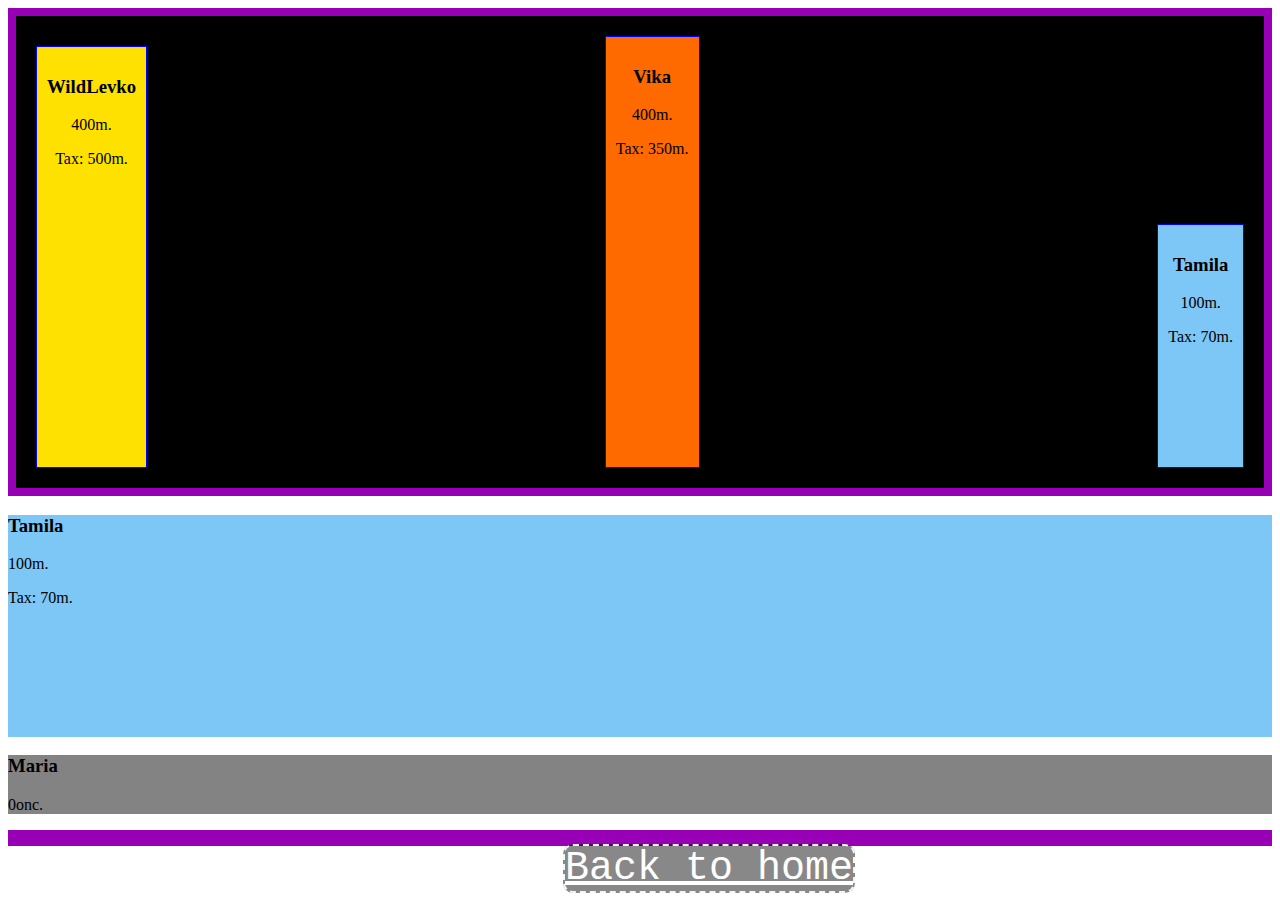
<file: activpage1.html>
<!DOCTYPE html>
<html>
    <head>
        <title>Assets</title>
        <link rel="stylesheet" href="styleforactivpage1.css">
        <link rel="shortcut icon" href="favicon-32x32.png" />
    </head>
    <body>
        <div class="conteiner">
            <div class="WildLevko">
                <h3>WildLevko</h3> 
                <p> 400m.
                <p> Tax: 500m.
            </div>
            <div class="Vika">
                <h3>Vika</h3>
                <p> 400m.
                <p> Tax: 350m.
            </div>
            <div class="Tamila">
                <h3>Tamila</h3>
                <p> 100m.
                <p> Tax: 70m.
            </div>
            </div>
            <div class="Tamila">
                <h3>Tamila</h3>
                <p> 100m.
                <p> Tax: 70m.
            </div>
            <div class="Maria">
                <h3>Maria</h3>
                <p> 0onc.
            </div>
        </div>
        <div class="conteiner2">
        </div>
        <a href="index.html" class="h1-4">Back to home</a>
    </body>
</html>
</file>
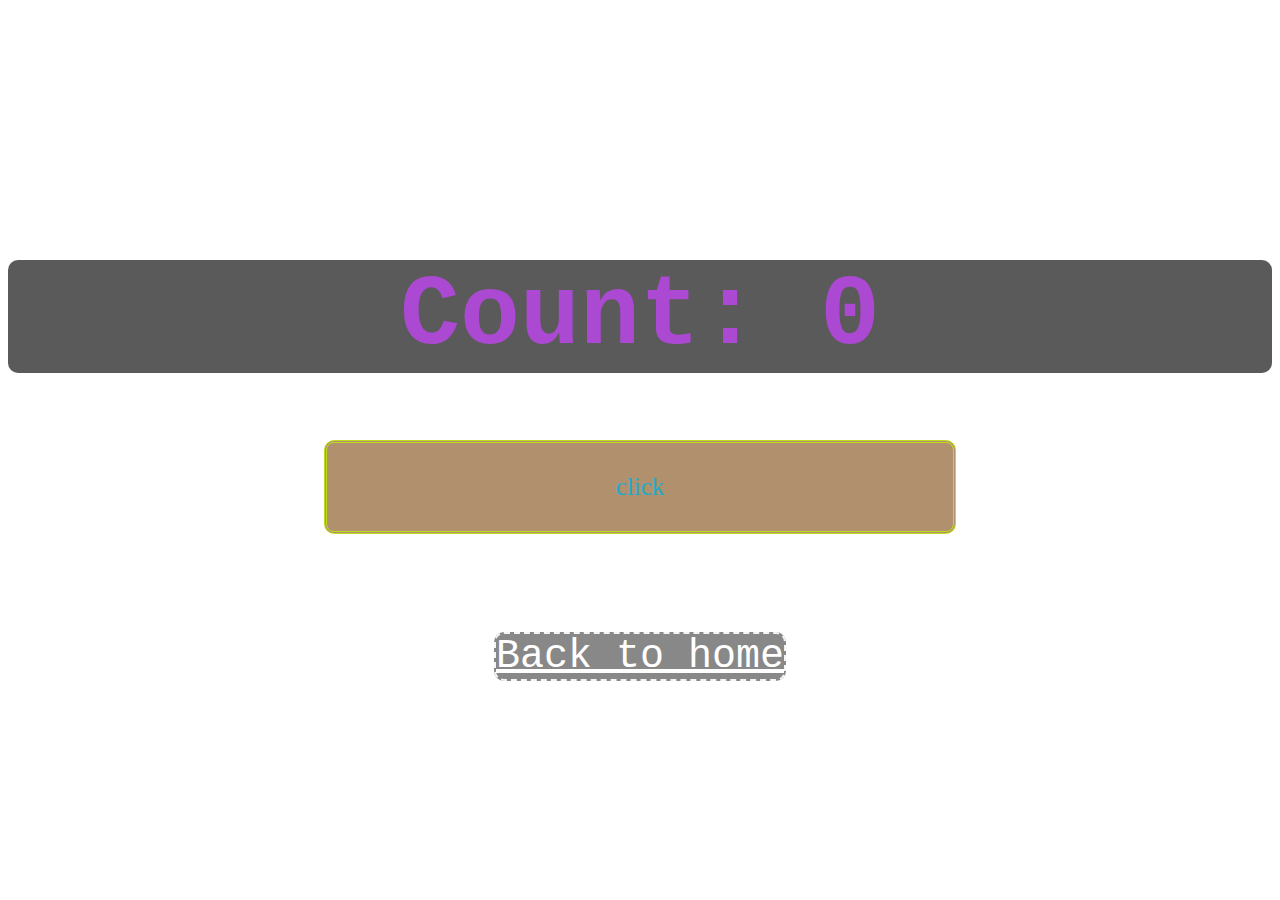
<file: cliker.html>
<!DOCTYPE html>
<html>
    <head>
        <title>Cliker</title>
        <link rel="stylesheet" href="styleforcliker.css">
        <link rel="shortcut icon" href="favicon-32x32.png" />
    </head>
    <body>
        <h1 class="h1-1">Count: <span id="counter">0</span></h1>
        <div class="clickdiv">  
            <button class="click" onclick="inc()">click</button>
        </div>
        <footer>
            <a href="index.html" class="h1-4">Back to home</a></p>
        </footer>
        <script src="jsforcliker.js"></script>
    </body>
</html>
</file>
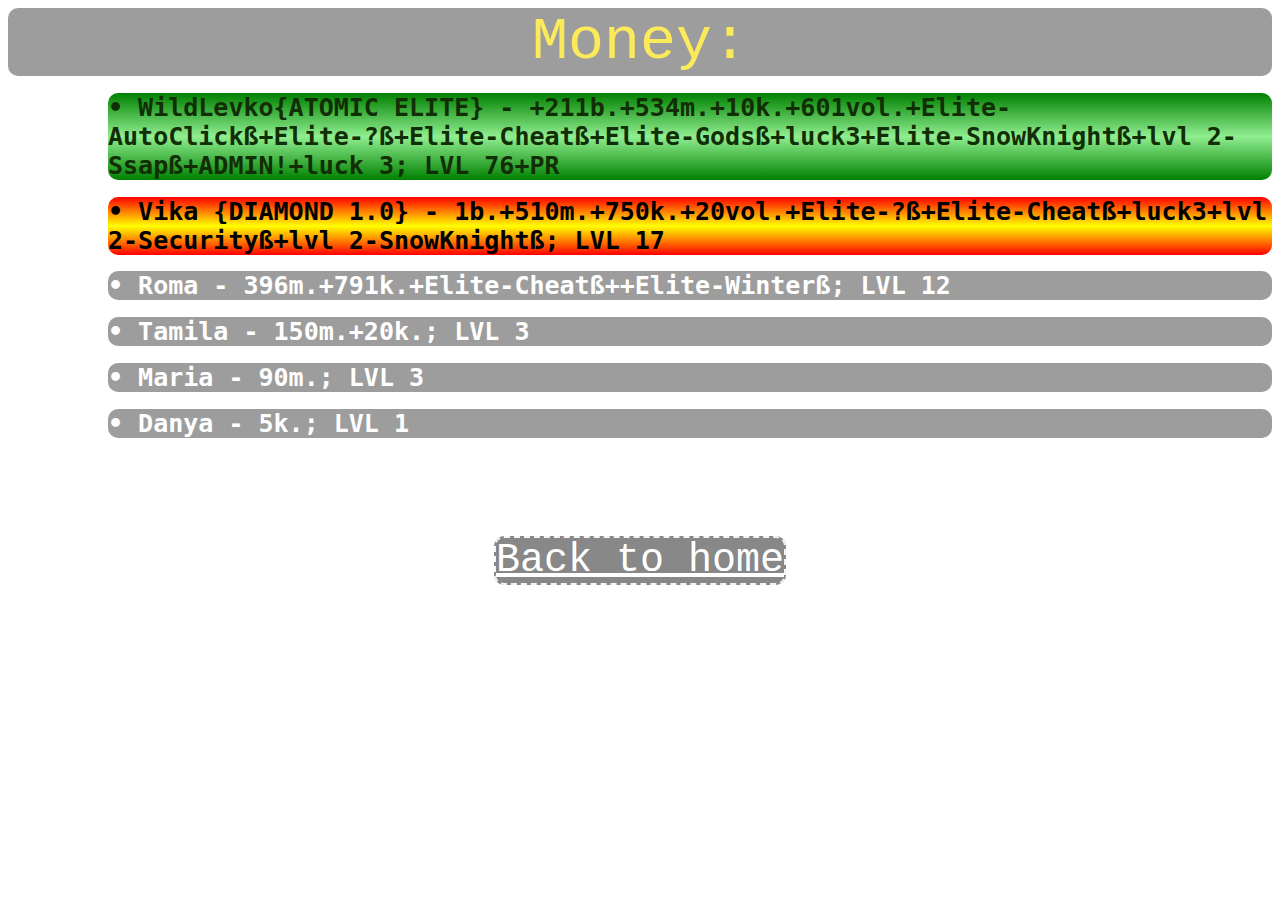
<file: cyberbankpage1.html>
<!DOCTYPE html>
<html>
    <head>
        <title>cyberbank</title>
        <link rel="stylesheet" href="styleforcyberbank1.css">
        <link rel="shortcut icon" href="favicon-32x32.png" />
    </head>
    <body>
        <div class="cyberbankleadorboard1">Money:</div>
        <h1 id="spisok2">• WildLevko{ATOMIC ELITE} - +211b.+534m.+10k.+601vol.+Elite-AutoClickß+Elite-?ß+Elite-Cheatß+Elite-Godsß+luck3+Elite-SnowKnightß+lvl 2-Ssapß+ADMIN!+luck 3; LVL 76+PR</h1>
        <h1 id="spisok3">• Vika {DIAMOND 1.0} - 1b.+510m.+750k.+20vol.+Elite-?ß+Elite-Cheatß+luck3+lvl 2-Securityß+lvl 2-SnowKnightß; LVL 17</h1>
        <h1 class="spisok4">• Roma - 396m.+791k.+Elite-Cheatß++Elite-Winterß; LVL 12</h1>
        <h1 class="spisok4">• Tamila - 150m.+20k.; LVL 3</h1>
        <h1 class="spisok4">• Maria - 90m.; LVL 3</h1>
        <h1 class="spisok4">• Danya - 5k.; LVL 1</h1>
        <footer>
        <a href="index.html" class="h1-4">Back to home</a>
        </footer>
        <script src="jsforbank.js"></script>
    </body>
</html>
</file>
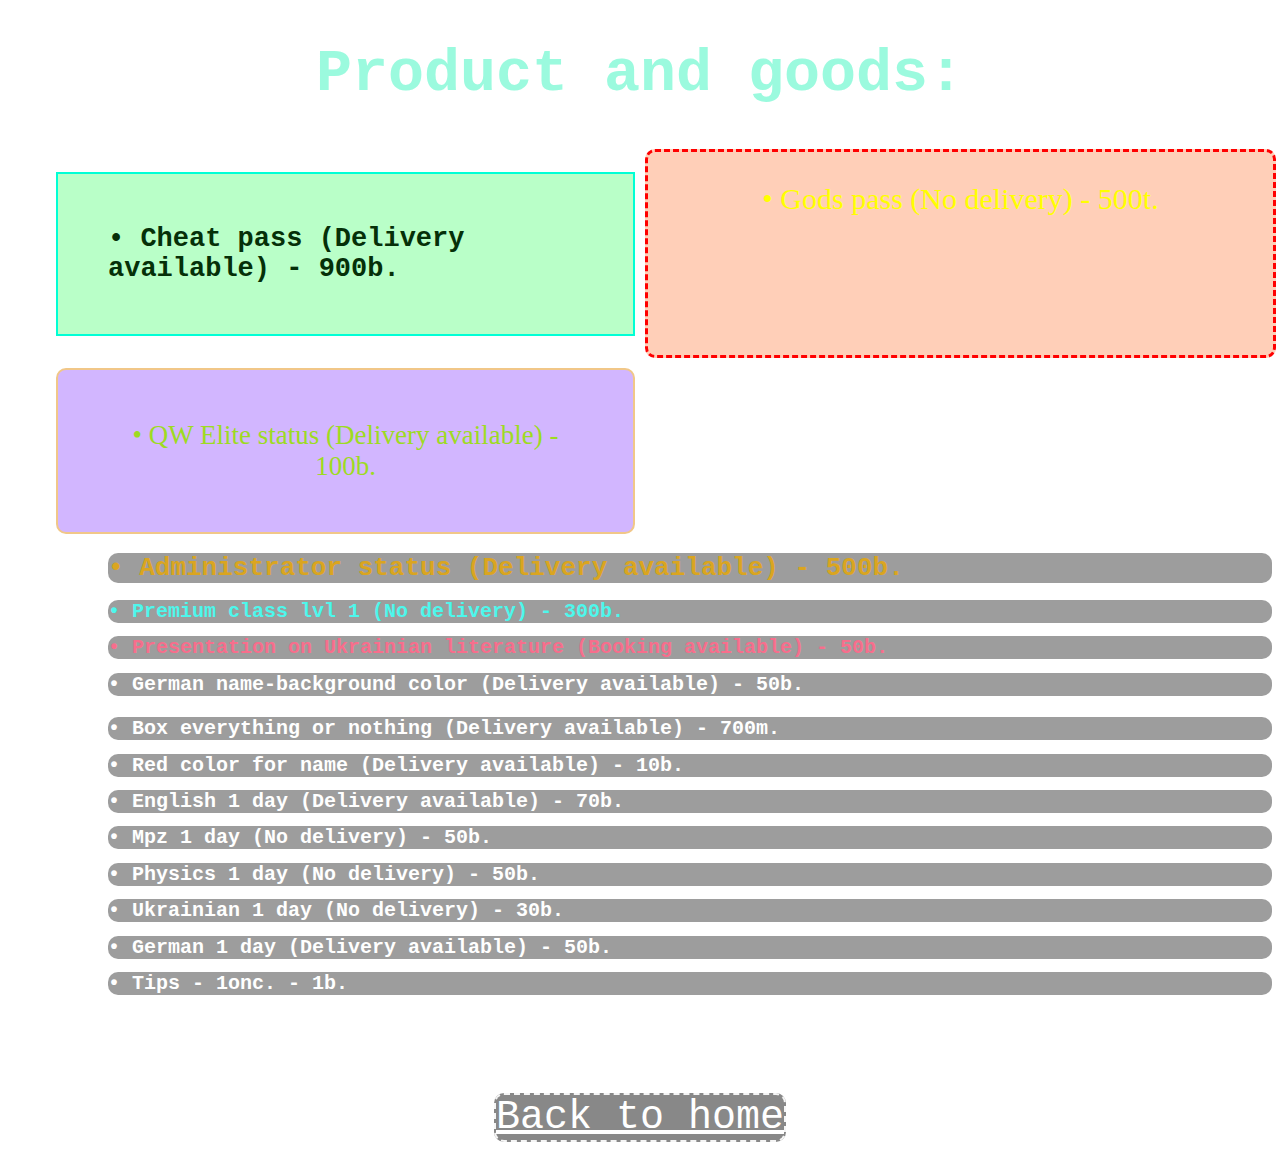
<file: cybershoppage1.html>
<!DOCTYPE html>
<html>
    <head>
        <title>Cyber shop</title>
        <link rel="stylesheet" href="styleforcybershop1.css">
        <link rel="shortcut icon" href="favicon-32x32.png" />
    </head>
    <body>
        <h1 class="h1-1">Product and goods:</h1>
        <div class="conteiner1">
        <h2 class="sp">• Cheat pass (Delivery available) - 900b.</h2>
        <div class="sp2">• Gods pass (No delivery) - 500t.</div>
        <div class="sp3">• QW Elite status (Delivery available) - 100b.</div>
        </div>
        <h1 class="spisok1">• Administrator status (Delivery available) - 500b.</h1>
        <h1 class="spisok2">• Premium class lvl 1 (No delivery) - 300b.</h1>
        <h1 class="spisok3">• Presentation on Ukrainian literature (Booking available) - 50b.</h1>
        <h1 class="spisok4">• German name-background color (Delivery available) - 50b.<h1>
        <h1 class="spisok4">• Box everything or nothing (Delivery available) - 700m.</h1>
        <h1 class="spisok4">• Red color for name (Delivery available) - 10b.</h1>
        <h1 class="spisok4">• English 1 day (Delivery available) - 70b.</h1>
        <h1 class="spisok4">• Mpz 1 day (No delivery) - 50b.</h1>
        <h1 class="spisok4">• Physics 1 day (No delivery) - 50b.</h1>
        <h1 class="spisok4">• Ukrainian 1 day (No delivery) - 30b.</h1>
        <h1 class="spisok4">• German 1 day (Delivery available) - 50b.</h1>
        <h1 class="spisok4">• Tips - 1onc. - 1b.</h1>
        <footer>
        <a href="index.html" class="h1-4">Back to home</a>
        </footer>
    </body>
</html>
</file>
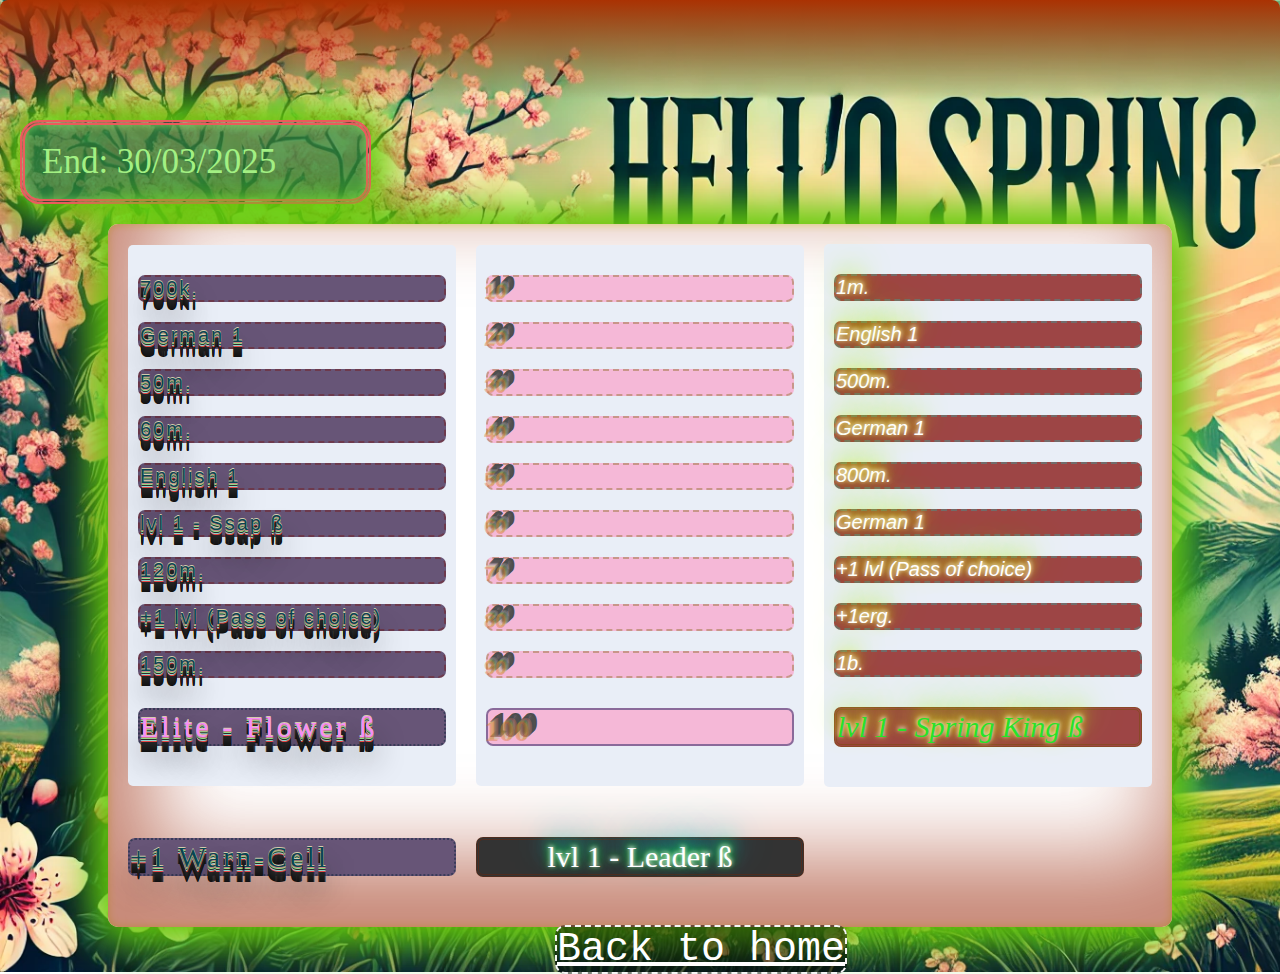
<file: eventsnowmanpage1.html>
<!DOCTYPE html>
<html>
    <head>
        <title>Event "Snowman"</title>
        <link rel="stylesheet" href="styleforeventsnowmanpage1.css">
        <link rel="shortcut icon" href="favicon-32x32.png" />
    </head>
    <body>
        <header></header>
        <div class="TUTE">End: 30/03/2025
        </div>
        <div class="grid-container">
            <!-- Левая колонка -->
            <div class="column text-column">
                <p>700k.</p>
                <p>German 1</p>
                <p>50m.</p>
                <p>60m.</p>
                <p>English 1</p>
                <p>lvl 1 - Ssap ß</p>
                <p>120m.</p>
                <p>+1 lvl (Pass of choice)</p>
                <p>150m.</p>
                <p class="p100ob">Elite - Flower ß</p>
            </div>
    
            <!-- Средняя колонка (уровни) -->
            <div class="column levels-column">
                <p>10</p>
                <p>20</p>
                <p>30</p>
                <p>40</p>
                <p>50</p>
                <p>60</p>
                <p>70</p>
                <p>80</p>
                <p>90</p>
                <p class="p100lvl">100</p>
            </div>
    
            <!-- Правая колонка (премиум награды) -->
            <div class="column premium-column">
                <p>1m.</p>
                <p>English 1</p>
                <p>500m.</p>
                <p>German 1</p>
                <p>800m.</p>
                <p>German 1</p>
                <p>+1 lvl (Pass of choice)</p>
                <p>+1erg.</p>
                <p>1b.</p>
                <p class="p100pr">lvl 1 - Spring King ß</p>
            </div>
            <p class="t200pr">+1 Warn-Cell</p>
            <p class="p200pr">lvl 1 - Leader ß</p>
        </div>
        <a href="index.html" class="h1-4">Back to home</a>
    </body>
</html>
</file>
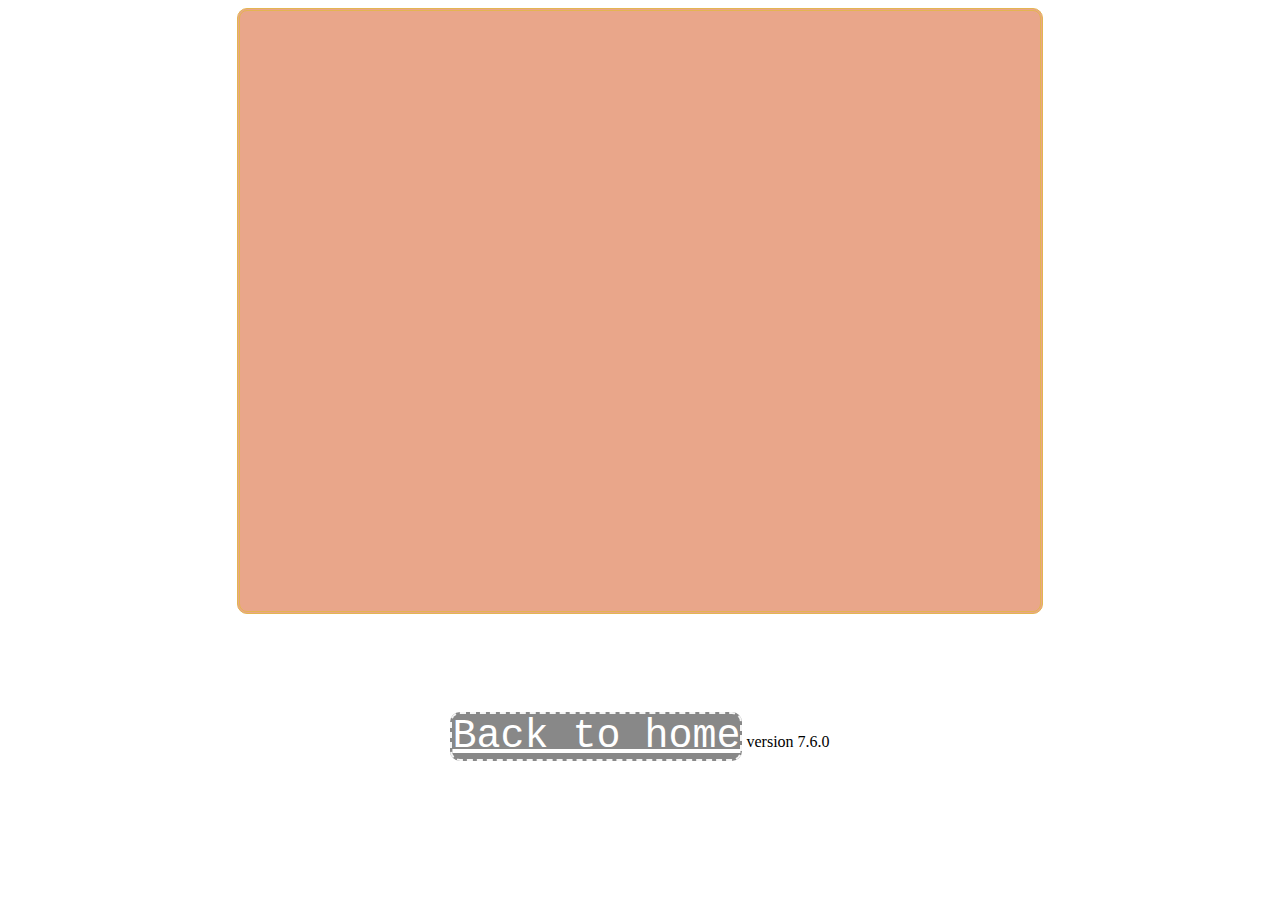
<file: games.html>
<!DOCTYPE html>
<html lang="en">
<head>
    <meta charset="UTF-8">
    <meta name="viewport" content="width=device-width, initial-scale=1.0">
    <link href="styleforgames.css" rel="stylesheet">
    <link rel="shortcut icon" href="favicon-32x32.png" />
    <title>Games</title>
</head>
<body>
<canvas id="qqq" width="800" height="600"></canvas>
<footer>
<a href="index.html" class="h1-4">Back to home</a>
version 7.6.0
</footer>
<script src="jsforgames.js"></script>
</body>
</html>
</file>
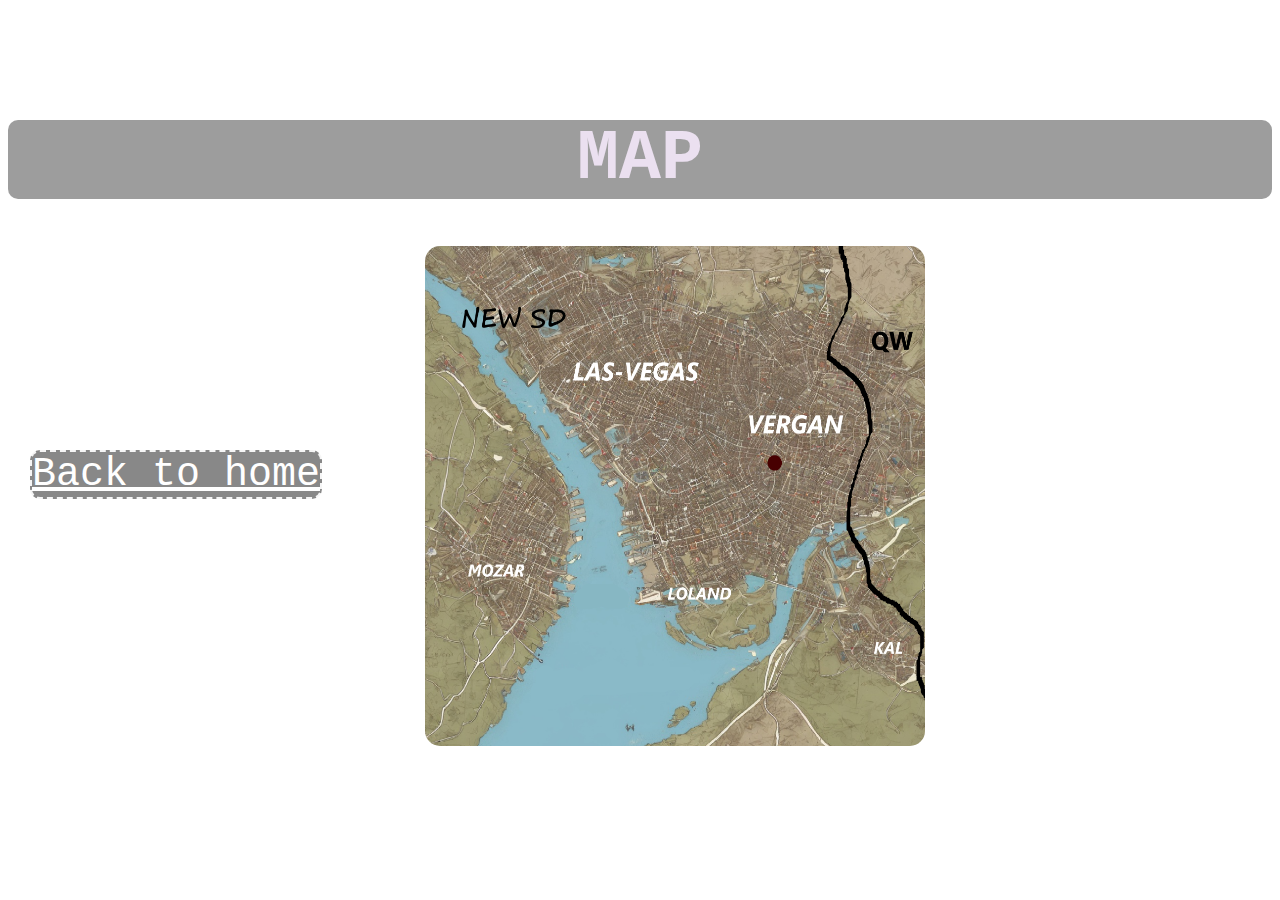
<file: mappage1.html>
<!DOCTYPE html>
<html>
    <head>
        <title>MAP</title>
        <link rel="stylesheet" href="styleformappage1.css">
        <link rel="shortcut icon" href="favicon-32x32.png" />
    </head>
    <body>
        <h1 class="h1-1">MAP</h1>
        <img id="map" src="Карта New SD 1.png" width="500" height="500">
        <br><a href="index.html" class="h1-4">Back to home</a>
    </body>
</html>
</file>
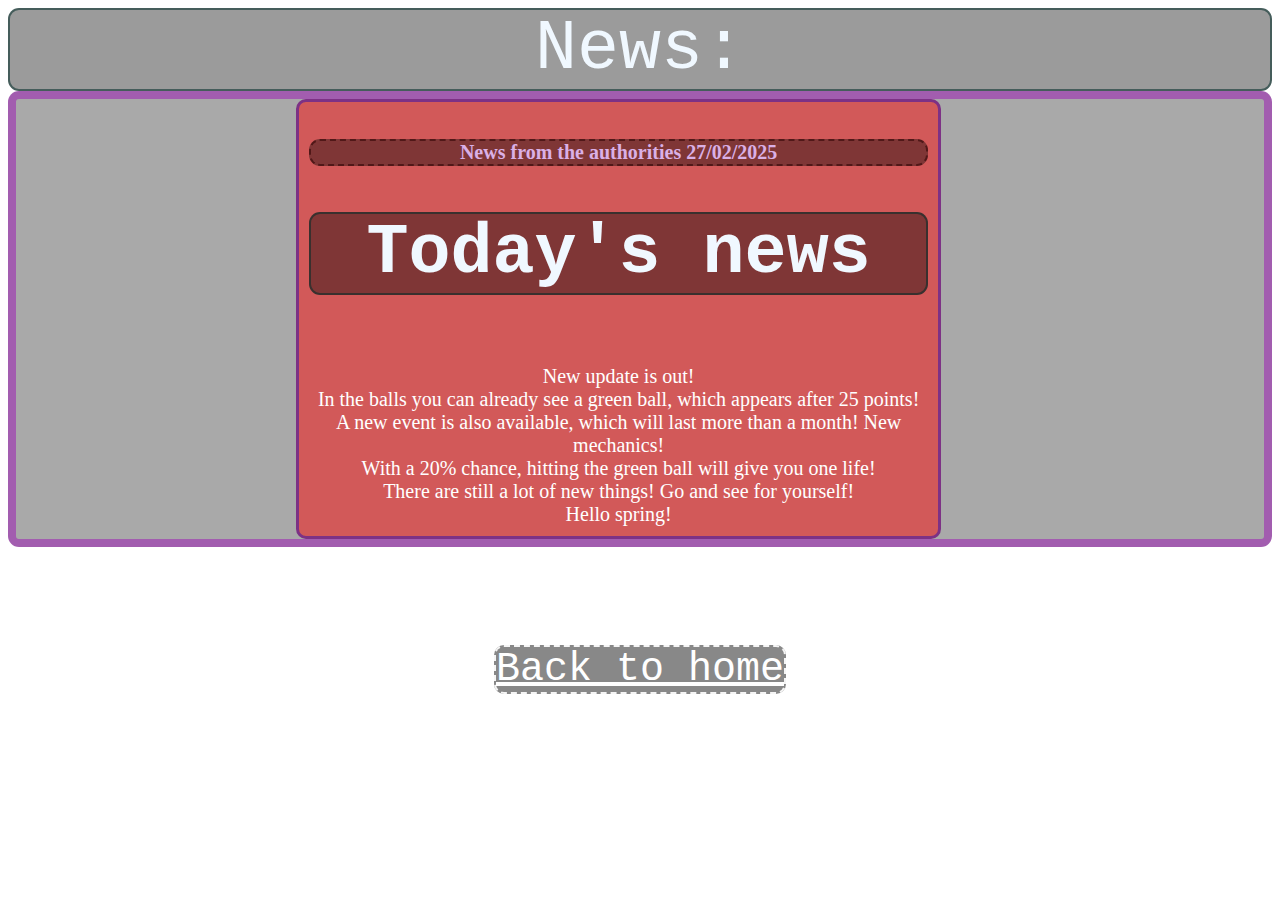
<file: newspage1.html>
<!DOCTYPE html>
<html>
    <head>
        <title>News</title>
        <link rel="stylesheet" href="stylefornewspage1.css">
        <link rel="shortcut icon" href="favicon-32x32.png" />
    </head>
    </head>
    <body>
        <div class="h1-1">News:</div>
        <div class="conteiner">
            <div class="today">
                <h4 class="h4-1">News from the authorities 27/02/2025</h4>
                <h1 class="h1-1">Today's news</h1>
                <br> New update is out! 
                <br> In the balls you can already see a green ball, which appears after 25 points! 
                <br> A new event is also available, which will last more than a month! New mechanics! 
                <br> With a 20% chance, hitting the green ball will give you one life!  
                <br> There are still a lot of new things! Go and see for yourself!
                <br> Hello spring! 
            </div>
        </div>
        <footer>
        <a href="index.html" class="h1-4">Back to home</a>
        </footer>
    </body>
</html>
</file>
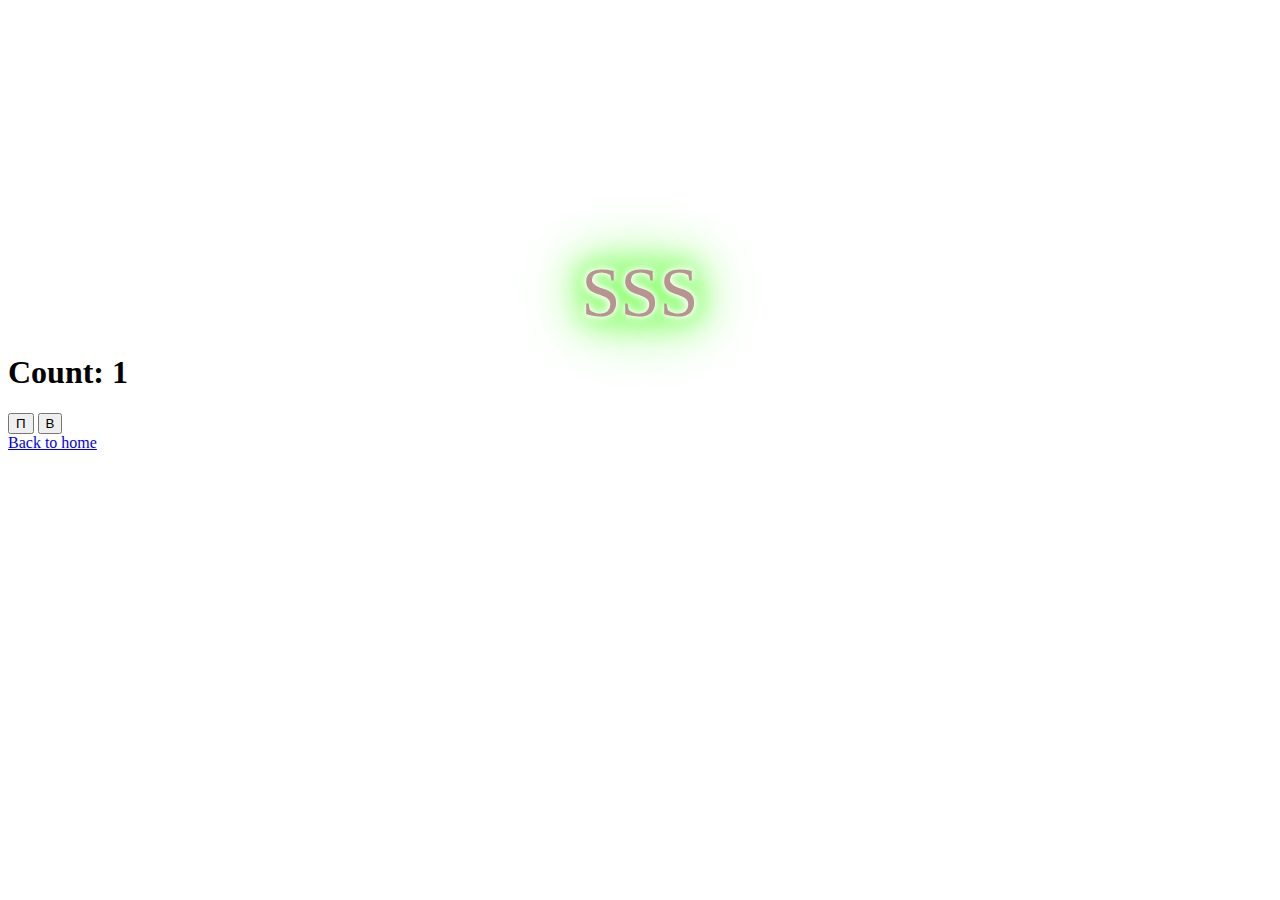
<file: test.html>
<!DOCTYPE html>
<html>
    <head>
        <title>NO SIGNAL</title>
        <link rel="stylesheet" href="test.css">
        <link rel="shortcut icon" href="favicon-32x32.png" />
    </head>
    <body>
        <div id="demotext">SSS</div>
        <h1 id="h1-1">Count: <span id="counter">1</span></h1>
        <div class="clickdiv">  
            <button class="click" onclick="inc()">П</button>
            <button class="click" onclick="inc2()">В</button>
        </div>
        <footer>
            <a href="index.html" class="h1-4">Back to home</a></p>
        </footer>
        <script src="testjs.js"></script>
    </body>
</html>
</file>
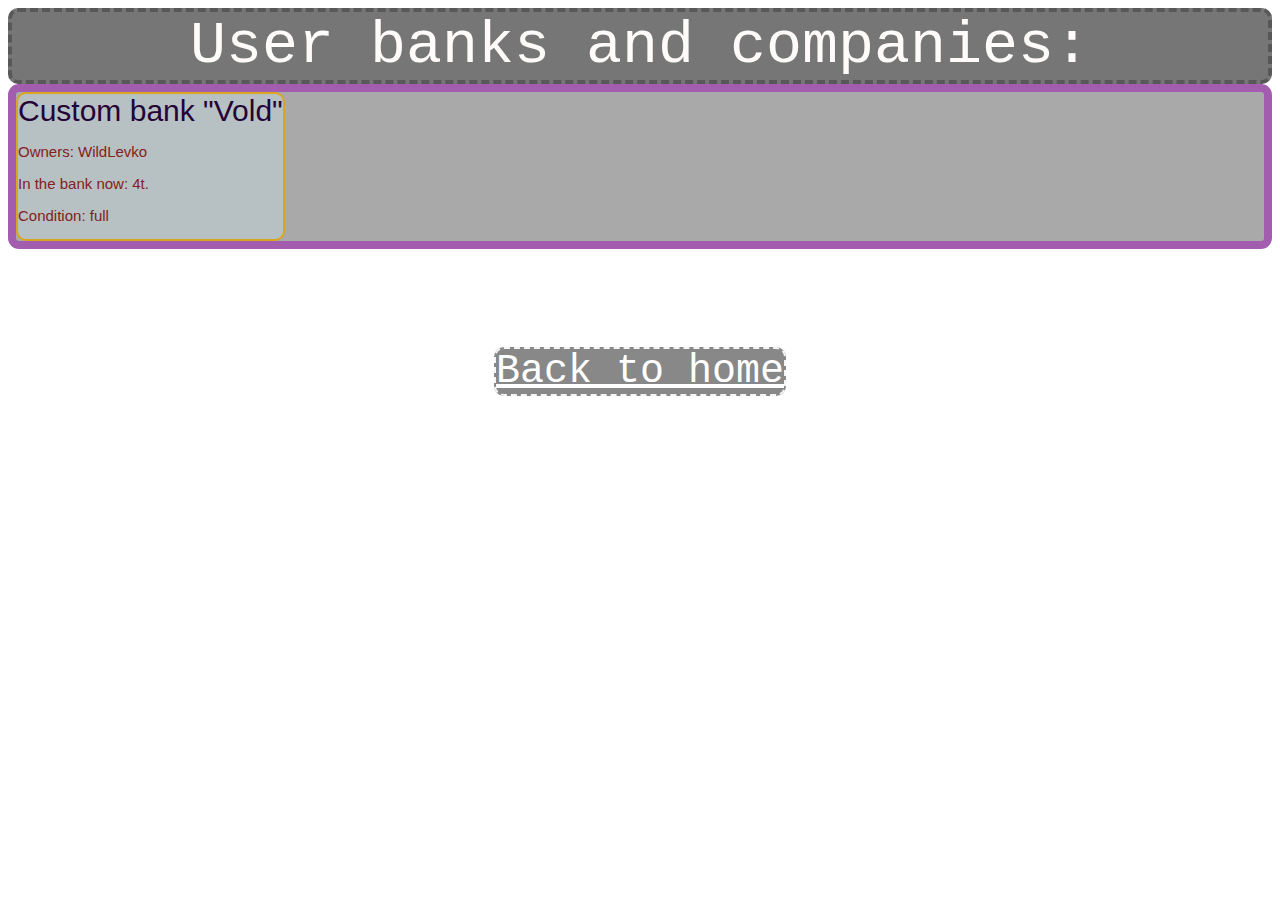
<file: zarplatapage1.html>
<!DOCTYPE html>
<html>
    <head>
        <title>User banks and companies</title>
        <link rel="stylesheet" href="styleforzarplatapage1.css">
        <link rel="shortcut icon" href="favicon-32x32.png" />
    </head>
    </head>
    <body>
        <div class="h1-1">User banks and companies:</div>
        <div class="conteiner">
            <div class="Cm1">Custom bank "Vold"
                <div class="o1"><p>Owners: WildLevko
                    <p>In the bank now: 4t.
                    <p>Condition: full</div>
            </div>
        </div>
        <footer>
        <a href="index.html" class="h1-4">Back to home</a>
        </footer>
    </body>
</html>
</file>
<file: styleforactivpage1.css>
body{
    background-image: url("https://img.freepik.com/free-vector/blurred-winter-background-hills-snow_52683-48945.jpg?t=st=1733386746~exp=1733390346~hmac=08ddee18b3ab300c6f54f1f22b6b974bc24059a029b7bd8aedb3d96a72887c02&w=1800");
    background-size: cover;
    background-repeat: no-repeat;
}
.conteiner{
    display: flex;
    background-color: rgb(0, 0, 0);
    justify-content: space-between;
    align-items: center;
    align-items: flex-start;
    align-items: flex-end;
    border: 8px solid rgb(152, 0, 182);
}
.conteiner div{
    padding: 10px;
    margin: 20px;
    border: 1px solid blue;
    text-align: center;
}
.WildLevko {background-color: rgb(255, 225, 0);
    height: 400px;
}
.Vika {background-color: rgb(255, 106, 0);
    height: 410px;
}
.RomaTimohin {background-color: rgb(0, 238, 255);
    height: 343px;
}
.Tamila {background-color: rgb(125, 199, 246);
    height: 222px;
}
.Slava {background-color: rgb(125, 199, 246);
    height: 126px;
}
.conteiner2{
    display: flex;
    background-color: rgb(0, 0, 0);
    justify-content: space-between;
    align-items: center;
    align-items: flex-start;
    align-items: flex-end;
    border: 8px solid rgb(152, 0, 182);
}
.conteiner2 div{
    padding: 10px;
    margin: 20px;
    border: 1px solid blue;
    text-align: center;
}
.DanyaYacsha {background-color: rgb(125, 199, 246);
    height: 78px;
}
.Timur {background-color: rgb(125, 199, 246);
    height: 75px;
}
.Maria {background-color: rgb(131, 131, 131);
}
.Dasha {background-color: rgb(131, 131, 131);
}
.Katrin {background-color: rgb(131, 131, 131);
}
.Misha {background-color: rgb(131, 131, 131);
}
.Maksim {background-color: rgb(131, 131, 131);
}
.h1-4{
    color:rgb(255, 255, 255);
    text-align: center;
    border-radius: 10px;
    background-color: rgba(0, 0, 0, 0.466);
    font-size: 40px;
    margin-left: 555px;
    border: 2px dashed whitesmoke;
    font-family:'Courier New', Courier, monospace;
}
</file>
<file: styleforcliker.css>
body{
    background-image: url("https://cdn.pixabay.com/photo/2020/02/04/17/05/flowers-4818861_1280.jpg");
    background-size: cover;
    background-repeat: no-repeat;
}
.h1-4{
    color:rgb(255, 255, 255);
    text-align: center;
    border-radius: 10px;
    background-color: rgba(0, 0, 0, 0.466);
    font-size: 40px;
    border: 2px dashed whitesmoke;
    font-family:'Courier New', Courier, monospace;
}
.h1-1{
    color:rgb(171, 73, 210);
    text-align: center;
    font-size: 100px;
    background-color: rgba(0, 0, 0, 0.647);
    border-radius: 10px;
    margin-top: 260px;
    font-family:'Courier New', Courier, monospace;
}
.click{
    background-color: rgba(143, 95, 46, 0.695);
    border-radius: 10px;
    text-align: center;
    border: 3px double rgba(200, 255, 0, 0.678);
    width: 50%;
    font-size: 25px;
    font-family: cursive;
    color: rgb(34, 171, 201);
    padding: 30px;
}
.clickdiv{
    justify-content: center;
    align-items: center;
    text-align: center;
    padding: 0;
}
.click:hover{
    font-size: 40px;
    color:olivedrab ;
}
.click:active{
    font-size: 35px;
    color:rgb(99, 30, 21) ;
}
footer{
    margin-top: 100px;
    justify-content: center;
    align-items: center;
    text-align: center;
}
</file>
<file: styleforcyberbank1.css>
body{
    background-image: url("https://cdn.pixabay.com/photo/2022/05/08/10/12/spring-7181766_1280.jpg");
    background-size: cover;
    background-repeat: no-repeat;
}
.cyberbankleadorboard1{
    text-align: center;
    color:rgb(251, 234, 89);
    font-family: 'Courier New', Courier, monospace;
    font-size: 60px;
    background-color: rgba(0, 0, 0, 0.384);
    border-radius: 10px;
}
.spisok1{
    text-align: left;
    color:rgb(255, 85, 0);
    font-family: monospace;
    font-size: 25px;
    margin-left: 100px;
    background-color: rgba(0, 0, 0, 0.384);
    border-radius: 10px;
}
#spisok2{
    text-align: left;
    color:rgb(18, 46, 4);
    font-family: monospace;
    font-size: 25px;
    margin-left: 100px;
    background-color: rgba(0, 0, 0, 0.384);
    border-radius: 10px;
}
#spisok3{
    text-align: left;
    color:rgb(0, 0, 0);
    font-family: monospace;
    font-size: 25px;
    margin-left: 100px;
    background-color: rgba(0, 0, 0, 0.384);
    border-radius: 10px;
}
.spisok4{
    text-align: left;
    color:rgb(255, 255, 255);
    font-family: monospace;
    font-size: 25px;
    margin-left: 100px;
    background-color: rgba(0, 0, 0, 0.384);
    border-radius: 10px;
}
footer .h1-4{
    color:rgb(255, 255, 255);
    text-align: center;
    border-radius: 10px;
    background-color: rgba(0, 0, 0, 0.466);
    font-size: 40px;
    border: 2px dashed whitesmoke;
    font-family:'Courier New', Courier, monospace;
}
footer{
    margin-top: 100px;
    justify-content: center;
    align-items: center;
    text-align: center;
}
</file>
<file: styleforcybershop1.css>
body{
    background-image: url("https://cdn.pixabay.com/photo/2016/04/22/22/11/dandelion-1346727_1280.jpg");
    background-size: cover;
    background-repeat: no-repeat;
}
.spisok1{
    text-align: left;
    color:goldenrod;
    font-family: monospace;
    font-size: 20;
    margin-left: 100px;
    background-color: rgba(0, 0, 0, 0.384);
    border-radius: 10px;
}
.spisok2{
    text-align: left;
    color:rgb(77, 247, 236);
    font-family: monospace;
    font-size: 20px;
    margin-left: 100px;
    background-color: rgba(0, 0, 0, 0.384);
    border-radius: 10px;
}
.spisok3{
    text-align: left;
    color:rgb(247, 110, 140);
    font-family: monospace;
    font-size: 20px;
    margin-left: 100px;
    background-color: rgba(0, 0, 0, 0.384);
    border-radius: 10px;
}
.spisok4{
    text-align: left;
    color:rgb(255, 255, 255);
    font-family: monospace;
    font-size: 20px;
    margin-left: 100px;
    background-color: rgba(0, 0, 0, 0.384);
    border-radius: 10px;
}
.h1-1{
    text-align: center;
    color:rgb(155, 250, 222);
    font-family: 'Courier New', Courier, monospace;
    font-size: 60px;
}
.spisok4l1{
    text-align: left;
    color:rgb(255, 255, 255);
    font-family: monospace;
    font-size: 25px;
    margin-left: 100px;
}
.conteiner1{
    display: grid;
    grid-template-columns: 50% 50%;
    grid-gap: 10px;
    padding: 1px;
    border-radius: 10px;
    justify-content: center;
}
.conteiner1 div{
    padding: 1px;
    border-radius: 10px;
    text-align: center;
    font-size: 15px;
    color: white;
}
.conteiner1 .sp2{
    padding: 30px;
    text-align: center;
    color:rgb(255, 255, 0);
    font-family: cursive;
    font-size: 30px;
    border: 3px dashed red;
    background-color: rgba(255, 81, 0, 0.277);
    
}
.conteiner1 .sp{
    padding: 50px;
    text-align: left;
    color:rgb(5, 48, 8);;
    font-family: monospace;
    font-size: 27px;
    border: 2px solid rgb(0, 255, 213);
    background-color: rgba(5, 255, 59, 0.277);
    margin-left: 52px;
}
footer .h1-4{
    color:rgb(255, 255, 255);
    text-align: center;
    border-radius: 10px;
    background-color: rgba(0, 0, 0, 0.466);
    font-size: 40px;
    border: 2px dashed whitesmoke;
    font-family:'Courier New', Courier, monospace;
}
footer{
    margin-top: 100px;
    justify-content: center;
    align-items: center;
    text-align: center;
}
.conteiner1 .sp3{
    padding: 50px;
    text-align: center;
    color:rgb(157, 219, 34);;
    font-family: impact;
    font-size: 27px;
    border: 2px solid rgb(241, 199, 136);
    background-color: rgba(101, 5, 255, 0.291);
    margin-left: 52px;
}
.foto1{
    position: absolute;
    top: 270px;
    right: 1170px;
}
</file>
<file: styleforeventsnowmanpage1.css>
.TUTE{
    width: 24%;
    font-size: 35px;
    font-family: cursive ;
    background-color: rgba(116, 107, 70, 0.558);
    color:rgb(162, 240, 131);
    border-radius: 20px;
    margin: 20px ;
    border: 5px double rgb(234, 92, 92);
    padding: 17px;
    box-shadow: 0 0 60px 0 rgb(106, 170, 3),
	inset 17px -45px 84px 27px #0c9c378f,
	0 0 40px 10px rgb(91, 245, 20),
	inset 0 0 10px 0 #e9f284;
}
/* Общие стили */
body {
    background-image: url("HELLoSPRING_Event_Background_1.webp");
    background-repeat: no-repeat;
    background-size: cover;
    font-family: Arial, sans-serif;
    margin: 0;
    padding: 0;
    min-height: 100vh;
}

header{
    background: rgb(215,223,255);
    background: linear-gradient(0deg, rgba(215,223,255,0) 0%, rgb(170, 50, 3) 100%);  
    height: 100px;
    background-repeat: no-repeat;
    background-size: cover;
    border-radius: 8px;
}

.grid-container {
    display: grid;
    grid-template-columns: 1fr 1fr 1fr; /* Три равные колонки */
    gap: 20px;
    width: 80%;
    max-width: 1200px;
    background-color: #fff;
    padding: 20px;
    border-radius: 10px;
    box-shadow: 0 4px 10px rgba(0, 0, 0, 0.1);
    justify-content: center;
    align-items: center;
    margin: auto;
    box-shadow: 0 0 60px 0 rgb(106, 170, 3),
	inset 17px -45px 84px 27px #9c2b0c8f,
	0 0 40px 10px rgb(91, 245, 20),
	inset 0 0 10px 0 #e9f284;
}

/* Стили колонок */
.column {
    padding: 10px;
    border-radius: 5px;
    background-color: #e9eef7;
}

.text-column p {
    color: #804d4d;
    background-color: #19141449;
    border: 2px dashed rgba(118, 25, 25, 0.445);
    border-radius: 7px;
    font-size: 20px;
    color: #5b9c0c;
background: #7a7141;
letter-spacing: .1em;
text-shadow: 0 -1px 0 #d4ccac, 0 1px 0 #c58484, 0 2px 0 #91d986, 0 3px 0 #2a2a2a, 0 4px 0 #8ed3cd, 0 5px 0 #e64747, 0 6px 0 #242424, 0 7px 0 #222, 0 8px 0 #202020, 0 9px 0 #1e1e1e, 0 10px 0 #1c1c1c, 0 11px 0 #1a1a1a, 0 12px 0 #181818, 0 13px 0 #161616, 0 14px 0 #141414, 0 15px 0 #121212, 0 22px 30px rgba(0,0,0,0.9);
color: #074651;
background: #675577;
}

.levels-column p {
    color: #b3b300;
    font-weight: bold;
    background-color: #d03f3f49;
    border: 2px dashed rgba(144, 109, 39, 0.445);
    border-radius: 7px;
    font-size: 20px;
    color: transparent;
background: #f5b8d7;
text-shadow: -4px 4px rgba(214, 115, 48, 0.4), -3px 3px rgba(214, 199, 32, 0.2), -2px 2px rgba(126, 209, 71, 0.2), -1px 1px rgba(179,179,179,.2), 0px 0px rgba(128,128,128,.5), 1px -1px rgba(77,77,77,.6), 2px -2px rgba(77,77,77,.7), 3px -3px rgba(82,82,82,.8), 4px -4px rgba(77,77,77,.9), 5px -5px rgba(77,77,77,1);
}

.premium-column p {
    color: #a89232;
    font-style: italic;
    background-color: #00000049;
    border: 2px dashed rgba(62, 157, 154, 0.445);
    border-radius: 7px;
    font-size: 20px;
    color: #FFFFFF;
background: #9d4545;
text-shadow: 0 -1px 4px #FFF, 0 -2px 10px #ff0, 0 -10px 20px #bbff00, 0 -18px 40px rgb(128, 255, 0);
color: #FFFFFF;
}
.text-column .p100ob{
    color: rgb(247, 140, 247);
    font-family: impact;
    font-size: 30px;
    border: 2px dotted rgba(0, 30, 54, 0.445);
    border-radius: 7px;
}
.levels-column .p100lvl{
    color: rgba(150, 70, 56, 0.414);
    font-family: impact;
    font-size: 30px;
    border: 2px solid rgba(5, 10, 77, 0.445);
    border-radius: 7px;
}
.premium-column .p100pr{
    color: rgb(40, 226, 40);
    font-family: impact;
    font-size: 30px;
    border: 3px double rgba(116, 79, 5, 0.445);
    border-radius: 7px;
}
.h1-4{
    color:rgb(255, 255, 255);
    text-align: center;
    border-radius: 10px;
    background-color: rgba(0, 0, 0, 0.466);
    font-size: 40px;
    margin-left: 555px;
    border: 2px dashed whitesmoke;
    font-family:'Courier New', Courier, monospace;
}
.p200pr{
    color: rgb(40, 226, 201);
    font-family: impact;
    font-size: 30px;
    border: 3px double rgba(116, 36, 5, 0.445);
    border-radius: 7px;
text-shadow: 0 -1px 4px #FFF, 0 -2px 10px rgb(0, 255, 13), 0 -10px 20px #00ffd5, 0 -18px 40px rgb(0, 187, 255);
color: #FFFFFF;
background: #333333;
    text-align: center;
}
.t200pr{
    color: rgb(247, 140, 247);
    font-family: impact;
    font-size: 30px;
    border: 2px dotted rgba(0, 30, 54, 0.445);
    border-radius: 7px;
    letter-spacing: .1em;
text-shadow: 0 -1px 0 #d4ccac, 0 1px 0 #c58484, 0 2px 0 #91d986, 0 3px 0 #2a2a2a, 0 4px 0 #8ed3cd, 0 5px 0 #e64747, 0 6px 0 #242424, 0 7px 0 #222, 0 8px 0 #202020, 0 9px 0 #1e1e1e, 0 10px 0 #1c1c1c, 0 11px 0 #1a1a1a, 0 12px 0 #181818, 0 13px 0 #161616, 0 14px 0 #141414, 0 15px 0 #121212, 0 22px 30px rgba(0,0,0,0.9);
color: #074651;
background: #675577;
}
</file>
<file: styleforgames.css>
body {
    background-image: url("https://cdn.pixabay.com/photo/2021/07/16/15/29/hellebore-6471156_1280.jpg");
    background-repeat: no-repeat;
    background-size: cover;
}


canvas {
    display: block;
    margin: 0 auto;
    background-color: rgba(217, 101, 52, 0.575);
    border-radius: 10px;
    border: 3px double rgb(228, 181, 81);
    margin-bottom: 50px;
}
footer .h1-4{
    color:rgb(255, 255, 255);
    text-align: center;
    border-radius: 10px;
    background-color: rgba(0, 0, 0, 0.466);
    font-size: 40px;
    border: 2px dashed whitesmoke;
    font-family:'Courier New', Courier, monospace;
}
footer{
    margin-top: 100px;
    justify-content: center;
    align-items: center;
    text-align: center;
}
</file>
<file: styleformappage1.css>
body{
    background-image: url("https://bogatyr.club/uploads/posts/2023-01/1674804813_bogatyr-club-p-tekhno-fon-fon-krasivo-1.jpg");
    background-size: cover;
    background-repeat: no-repeat;
}
.h1-1{
    color:rgb(235, 224, 240);
    text-align: center;
    font-size: 70px;
    background-color: rgba(0, 0, 0, 0.384);
    border-radius: 10px;
    margin-top: 120px;
    font-family:'Courier New', Courier, monospace;
}
#map{
    border-radius: 15px;
    margin-left: 33%;
}
.h1-4{
    color:rgb(255, 255, 255);
    text-align: center;
    justify-content: center;
    border-radius: 10px;
    background-color: rgba(0, 0, 0, 0.466);
    font-size: 40px;
    position: absolute;
    top: 450px;
    left: 30px;
    border: 2px dashed whitesmoke;
    font-family:'Courier New', Courier, monospace;
}
</file>
<file: stylefornewspage1.css>
body{
    background-image: url("https://fotoblik.ru/wp-content/uploads/2023/09/fon-dlia-igry-prostoi-1.webp");
    background-size: cover;
    background-repeat: no-repeat;
}
footer .h1-4{
    color:rgb(255, 255, 255);
    text-align: center;
    border-radius: 10px;
    background-color: rgba(0, 0, 0, 0.466);
    font-size: 40px;
    border: 2px dashed whitesmoke;
    font-family:'Courier New', Courier, monospace;
}
footer{
    margin-top: 100px;
    justify-content: center;
    align-items: center;
    text-align: center;
}
.h1-1{
    text-align: center;
    color:rgb(155, 250, 222);
    font-family: 'Courier New', Courier, monospace;
    font-size: 70px;
    background-color: rgba(0, 0, 0, 0.469);
    border: 2px solid red;
    border-radius: 10px;
}
.conteiner{
    display: grid;
    background-color: rgba(46, 45, 45, 0.411);
    justify-content: center;
    align-items: center;
    border: 8px solid rgba(152, 0, 182, 0.452);
    grid-gap: 3;
    border-radius: 11px;
    margin-bottom: 30px;
}
.conteiner .today{
    width: 90%;
    text-align: center;
    color: rgb(255, 255, 255);
    background-color: rgba(255, 0, 0, 0.473);
    border: 3px solid rgb(125, 49, 133);
    border-radius: 10px;
    font-size: 20px;
    padding: 10px;
}
.h1-1{
    background-color: rgba(0, 0, 0, 0.394);
    color: aliceblue;
    border: 2px solid rgba(2, 44, 41, 0.565);
    border-radius: 11px;
}
.h4-1{
    background-color: rgba(0, 0, 0, 0.394);
    color: rgb(218, 176, 230);
    border: 2px dashed rgba(44, 2, 2, 0.565);
    border-radius: 11px;
}
.br-1{
    background-color: rgba(0, 0, 0, 0.394);
    color: rgb(246, 199, 251);
    border: 2px solid rgba(44, 41, 2, 0.565);
    border-radius: 11px;
}
</file>
<file: test.css>
body{
    background-image: url("https://www.google.com/imgres?imgurl=https://img.freepik.com/premium-photo/green-wallpaper-with-black-background-green-background_147933-7900.jpg?w%3D360&tbnid=RxElLHy07HXz_M&vet=1&imgrefurl=https://ru.freepik.com/premium-ai-image/green-wallpaper-with-black-background-green-background_46346822.htm&docid=yfVXtYpRlMaB1M&w=360&h=240&hl=uk-UA&source=sh/x/im/m1/4&kgs=da1541d3cb5289d7&safe=active&ssui=on");
    background-size: cover;
    background-repeat: no-repeat;
}
#demotext {
    color: hsl(0, 22%, 65%);
    text-shadow: 0 0 5px #FFF, 0 0 10px #FFF, 0 0 15px #FFF, 0 0 20px #49ff18, 0 0 30px #49FF18, 0 0 40px #49FF18, 0 0 55px #49FF18, 0 0 75px #49ff18;
    color: hsl(0, 22%, 65%);
    font-size: 70px;
    text-align: center;
    margin-top: 20%;
}
</file>
<file: styleforzarplatapage1.css>
body{
    background-image: url("https://fotoblik.ru/wp-content/uploads/2023/09/khotlain-maiami-art-gorod-1.webp");
    background-size: cover;
    background-repeat: no-repeat;
}
.h1-1{
    text-align: center;
    color:rgb(255, 251, 251);
    font-family: 'Courier New', Courier, monospace;
    font-size: 60px;
    background-color: rgba(0, 0, 0, 0.538);
    border: 4px dashed rgba(46, 45, 45, 0.411);
    border-radius: 10px;
}
.Cm1 {
    font-size: 30px;
    font-family:'Franklin Gothic Medium', 'Arial Narrow', Arial, sans-serif;
    border: 2px solid goldenrod;
    color: rgb(36, 3, 54);
}
.Cm1 div {
    color: rgb(133, 32, 32);
    font-size: 15px;
    font-family: 'Gill Sans', 'Gill Sans MT', Calibri, 'Trebuchet MS', sans-serif;
}
.conteiner{
    display: grid;
    background-color: rgba(46, 45, 45, 0.411);
    justify-content: space-between;
    align-items: center;
    border: 8px solid rgba(152, 0, 182, 0.452);
    grid-gap: 3;
    border-radius: 11px;
}
.conteiner > div {
    background: rgba(214, 244, 251, 0.332);
    border-radius: 10px;
}
footer .h1-4{
    color:rgb(255, 255, 255);
    text-align: center;
    border-radius: 10px;
    background-color: rgba(0, 0, 0, 0.466);
    font-size: 40px;
    border: 2px dashed whitesmoke;
    font-family:'Courier New', Courier, monospace;
}
footer{
    margin-top: 100px;
    justify-content: center;
    align-items: center;
    text-align: center;
}
</file>
